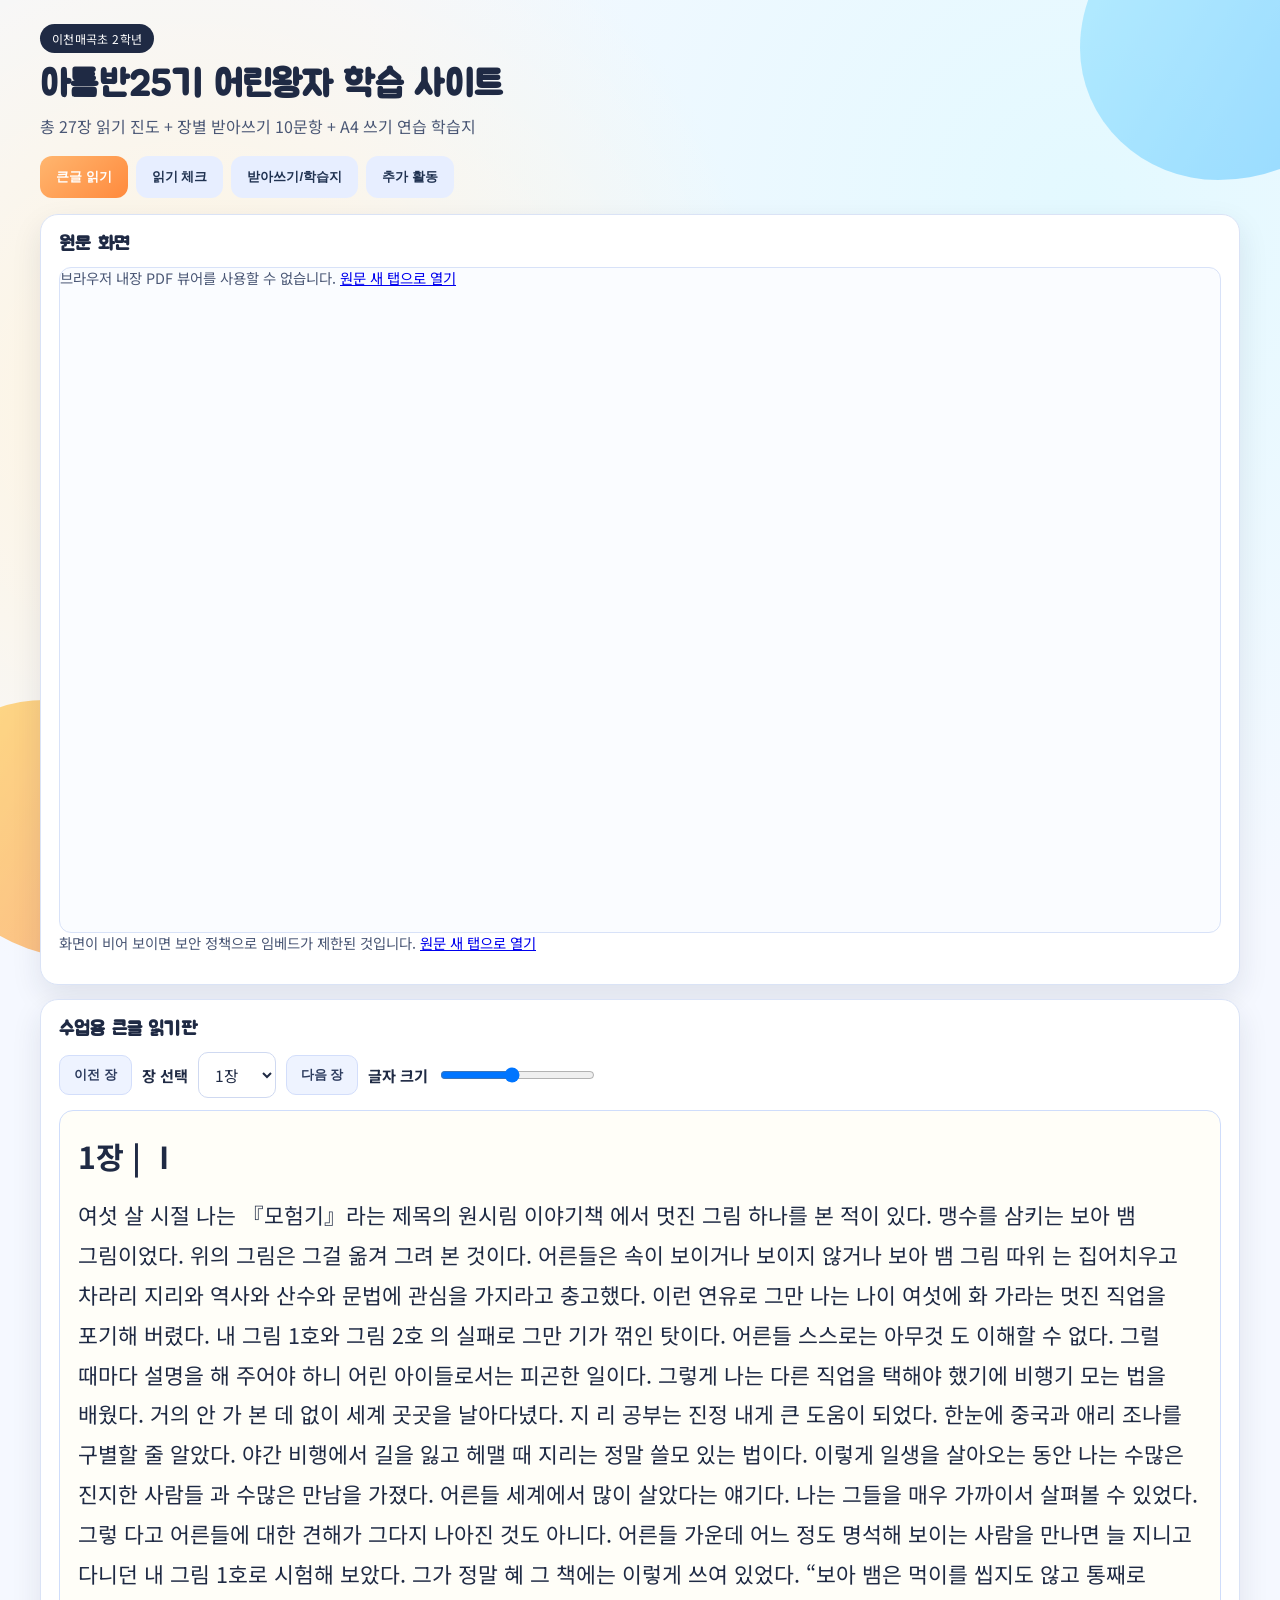
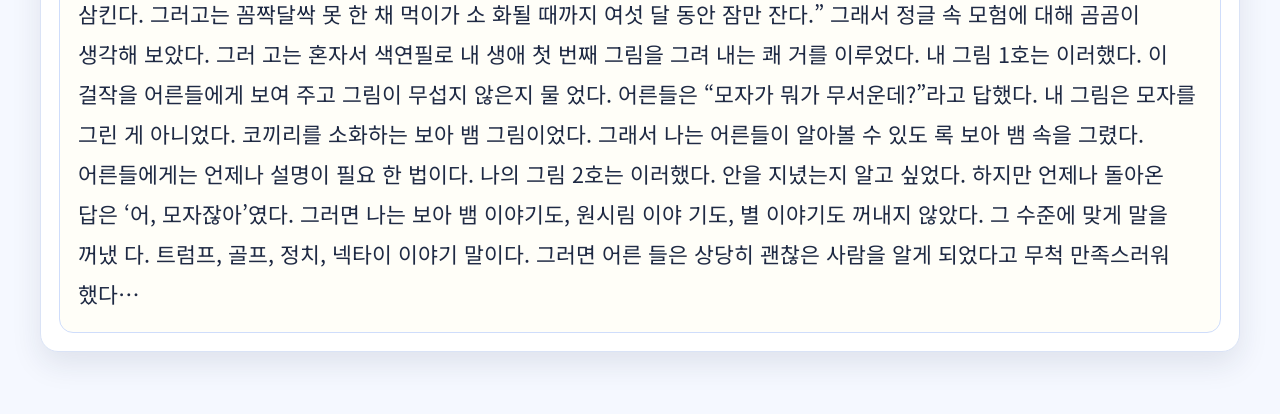
<file: index.html>
<!DOCTYPE html>
<html lang="ko">
  <head>
    <meta charset="UTF-8" />
    <meta name="viewport" content="width=device-width, initial-scale=1.0" />
    <title>아톰반25기(이천매곡초 2학년) 어린왕자 학습 사이트</title>
    <link rel="preconnect" href="https://fonts.googleapis.com" />
    <link rel="preconnect" href="https://fonts.gstatic.com" crossorigin />
    <link href="https://fonts.googleapis.com/css2?family=Jua&family=Noto+Sans+KR:wght@400;500;700;900&display=swap" rel="stylesheet" />
    <link rel="stylesheet" href="./styles.css?v=20260227-5" />
  </head>
  <body>
    <div class="bg-shape bg-shape-left" aria-hidden="true"></div>
    <div class="bg-shape bg-shape-right" aria-hidden="true"></div>

    <header class="site-header">
      <p class="badge">이천매곡초 2학년</p>
      <h1>아톰반25기 어린왕자 학습 사이트</h1>
      <p class="subtitle">총 27장 읽기 진도 + 장별 받아쓰기 10문항 + A4 쓰기 연습 학습지</p>
    </header>

    <main class="app-shell">
      <nav class="tabs" aria-label="학습 탭">
        <button class="tab is-active" data-tab="ebook">큰글 읽기</button>
        <button class="tab" data-tab="progress">읽기 체크</button>
        <button class="tab" data-tab="dictation">받아쓰기/학습지</button>
        <button class="tab" data-tab="extras">추가 활동</button>
      </nav>

      <section class="panel is-active" id="tab-ebook">
        <div class="card edit-only">
          <h2>원문 불러오기 (27장 구성)</h2>
          <p class="helper">
            링크 본문/그림의 이용허락은 선생님이 직접 확인해 주세요. 사이트는 합법적으로 확보한 텍스트를 붙여넣거나 업로드하면 27장 학습 구조로 자동 변환합니다.
          </p>

          <div class="grid two">
            <div class="field">
              <label for="ebookUrl">전자책/원문 링크</label>
              <input id="ebookUrl" type="text" placeholder="https:// ... 또는 ./little_prince_full.pdf" />
              <div class="row-actions">
                <button id="openEbookBtn" class="btn">화면에 열기</button>
                <button id="openNewTabBtn" class="btn secondary">새 탭 열기</button>
              </div>
            </div>
            <div class="field">
              <label for="textFile">텍스트 업로드 (.txt)</label>
              <input id="textFile" type="file" accept=".txt,text/plain" />
            </div>
          </div>

          <div class="field">
            <label for="bookText">본문 붙여넣기</label>
            <textarea id="bookText" rows="8" placeholder="어린왕자 전체 텍스트를 붙여넣으세요. (===== PAGE n ===== 형식도 자동 정리)"></textarea>
            <div class="row-actions">
              <button id="saveTextBtn" class="btn">텍스트 저장</button>
              <button id="analyzeTextBtn" class="btn accent">27장 자동 구성 + 장별 10문항 출제</button>
            </div>
          </div>
        </div>

        <div class="card">
          <h3>원문 화면</h3>
          <div class="ebook-viewer-wrap">
            <iframe id="ebookFrame" title="전자책 뷰어" src="about:blank" loading="lazy"></iframe>
            <object id="ebookObject" type="application/pdf" data="" aria-label="원문 PDF 뷰어">
              <p class="helper small">
                브라우저 내장 PDF 뷰어를 사용할 수 없습니다.
                <a id="ebookObjectLink" href="#" target="_blank" rel="noopener noreferrer">원문 새 탭으로 열기</a>
              </p>
            </object>
          </div>
          <p class="helper small">
            화면이 비어 보이면 보안 정책으로 임베드가 제한된 것입니다.
            <a id="ebookDirectLink" href="#" target="_blank" rel="noopener noreferrer">원문 새 탭으로 열기</a>
          </p>
        </div>

        <div class="card">
          <h3>수업용 큰글 읽기판</h3>
          <div class="reader-toolbar">
            <button id="prevChapterBtn" class="btn secondary">이전 장</button>
            <label for="readingChapterSelect">장 선택</label>
            <select id="readingChapterSelect"></select>
            <button id="nextChapterBtn" class="btn secondary">다음 장</button>
            <label for="fontScale">글자 크기</label>
            <input id="fontScale" type="range" min="1" max="1.9" step="0.1" />
          </div>
          <article id="readingBoard" class="reading-board">
            <h4 id="readingTitle"></h4>
            <p id="readingText"></p>
          </article>
        </div>
      </section>

      <section class="panel" id="tab-progress">
        <div class="card">
          <h2>27장 읽기 체크</h2>
          <div class="progress-wrap">
            <div class="progress-info">
              <strong id="progressPercent">0%</strong>
              <span id="progressText">0 / 27 장 완료</span>
            </div>
            <div class="progress-bar"><span id="progressFill"></span></div>
          </div>
          <div id="sectionList" class="section-list"></div>
        </div>
      </section>

      <section class="panel" id="tab-dictation">
        <div class="card">
          <h2>27주 운영 + 장별 받아쓰기 10문항</h2>
          <p class="helper">3월 초 시작 기준으로 27주 운영표를 만들고, 각 장에서 2학년 수준의 핵심 낱말/짧은 표현 10문항(각 10글자 이내)을 자동 생성합니다.</p>

          <div class="grid two">
            <div class="field">
              <label for="dictationChapterSelect">문제 확인 장</label>
              <select id="dictationChapterSelect"></select>
            </div>
            <div class="field">
              <label for="schoolYear">학년도</label>
              <input id="schoolYear" type="number" min="2024" max="2100" />
            </div>
          </div>

          <div class="grid two">
            <div class="field">
              <label for="termStartDate">1주차 시작일(3월 초)</label>
              <input id="termStartDate" type="date" />
            </div>
            <div class="field">
              <label for="testDate">해당 주 받아쓰기 시험일</label>
              <input id="testDate" type="date" />
            </div>
          </div>

          <div class="row-actions">
            <button id="buildScheduleBtn" class="btn secondary">27주 운영표 만들기</button>
            <span id="currentWeekInfo" class="inline-note"></span>
          </div>

          <div class="row-actions">
            <button id="generateChapterBtn" class="btn">현재 장 10문항 재생성</button>
            <button id="generateAllBtn" class="btn accent">1~27장 전체 10문항 생성</button>
            <button id="saveWorksheetBtn" class="btn secondary">현재 장 저장</button>
            <button id="printPdfBtn" class="btn">현재 장 A4 PDF</button>
          </div>

          <div id="weekPlanner" class="week-planner"></div>
          <div id="dictationList" class="dictation-list"></div>
        </div>

        <article class="card worksheet-preview">
          <div class="row-actions worksheet-actions">
            <button id="worksheetPdfTopBtn" class="btn">PDF 저장 (A4 세로)</button>
            <button id="worksheetPrintTopBtn" class="btn secondary">프린트</button>
          </div>
          <div class="worksheet-page" id="worksheetPage">
            <header>
              <h3>아톰반25기 어린왕자 받아쓰기/쓰기 연습지</h3>
              <p>
                <span id="sheetChapter">장: -</span>
                <span id="sheetWeek">주차: -</span>
                <span id="sheetDate">시험일: -</span>
              </p>
            </header>
            <ol id="sheetQuestions"></ol>
            <footer><p>이천매곡초 2학년 | 문장을 읽고, 바르게 따라 쓰며 연습해요.</p></footer>
          </div>
        </article>
      </section>

      <section class="panel" id="tab-extras">
        <div class="card extras-full">
          <h2>읽은 기록 쓰기</h2>
          <p class="helper">학생 이름, 읽은 날짜, 한 줄 느낌을 기록해 책 읽기 습관을 만들어요.</p>
          <article class="record-sheet">
            <h3>감정 학습 사이트</h3>
            <p class="helper">새 감정 단어 학습 페이지를 별도 화면으로 엽니다. 기존 학습 페이지는 그대로 유지됩니다.</p>
            <div class="row-actions">
              <a class="btn accent" href="./emotion-study.html" target="_blank" rel="noopener noreferrer">표정으로 말해요 열기</a>
            </div>
          </article>

          <article class="record-sheet">
            <div class="record-grid">
              <div class="field">
                <label for="studentName">학생 이름(실명)</label>
                <input id="studentName" type="text" placeholder="예: 김민준" />
              </div>
              <div class="field">
                <label for="readingDate">읽은 날짜</label>
                <input id="readingDate" type="date" />
              </div>
            </div>

            <div class="field">
              <label for="oneLineFeeling">한 줄 느낌</label>
              <textarea id="oneLineFeeling" rows="4" placeholder="예: 여우와 어린 왕자의 약속이 마음에 남았어요."></textarea>
            </div>

            <div class="row-actions">
              <button id="saveReadingRecordBtn" class="btn">기록 저장</button>
              <button id="clearReadingRecordBtn" class="btn secondary">입력 지우기</button>
            </div>
          </article>

          <div class="record-list-wrap">
            <h3>저장된 읽기 기록</h3>
            <div id="readingRecordList" class="reading-record-list"></div>
          </div>
        </div>
      </section>
    </main>

    <template id="sectionItemTemplate">
      <label class="section-item">
        <input type="checkbox" />
        <span class="title"></span>
        <small class="excerpt"></small>
      </label>
    </template>

    <template id="dictationItemTemplate">
      <div class="dictation-item">
        <label></label>
        <textarea rows="2"></textarea>
      </div>
    </template>

    <script src="./app.js?v=20260227-5"></script>
  </body>
</html>
</file>
<file: styles.css>
:root {
  --bg: #f5f8ff;
  --surface: #ffffff;
  --ink: #1f2a44;
  --ink-soft: #4a5775;
  --line: #dae3f6;
  --brand: #ff8a3d;
  --brand-dark: #e86818;
  --mint: #27b8a3;
  --sun: #ffd24d;
  --danger: #ff5f5f;
  --radius: 18px;
  --shadow: 0 12px 30px rgba(31, 42, 68, 0.1);
}

* {
  box-sizing: border-box;
}

body {
  margin: 0;
  font-family: "Noto Sans KR", sans-serif;
  color: var(--ink);
  background: radial-gradient(circle at 15% 20%, #fff4de 0, transparent 30%),
    radial-gradient(circle at 85% 10%, #e3f9ff 0, transparent 35%), var(--bg);
  min-height: 100vh;
  padding: 24px 16px 48px;
  position: relative;
}

.bg-shape {
  position: fixed;
  z-index: -1;
  filter: blur(0.5px);
  opacity: 0.65;
}

.bg-shape-left {
  width: 260px;
  height: 260px;
  border-radius: 48% 52% 33% 67% / 42% 42% 58% 58%;
  left: -80px;
  bottom: -60px;
  background: linear-gradient(120deg, #ffd24d, #ff8a3d);
}

.bg-shape-right {
  width: 300px;
  height: 300px;
  border-radius: 65% 35% 54% 46% / 56% 52% 48% 44%;
  right: -100px;
  top: -120px;
  background: linear-gradient(120deg, #9ce6ff, #67c6ff);
}

.site-header {
  max-width: 1200px;
  margin: 0 auto 18px;
}

.badge {
  display: inline-block;
  margin: 0;
  padding: 6px 12px;
  background: #1f2a44;
  color: #fff;
  border-radius: 999px;
  font-size: 12px;
  letter-spacing: 0.03em;
}

h1,
h2,
h3 {
  font-family: "Jua", sans-serif;
  letter-spacing: 0.01em;
}

.site-header h1 {
  margin: 10px 0 6px;
  font-size: clamp(1.6rem, 2.8vw, 2.4rem);
}

.subtitle {
  margin: 0;
  color: var(--ink-soft);
}

.app-shell {
  max-width: 1200px;
  margin: 0 auto;
}

.edit-only {
  display: none !important;
}

body.edit-mode .edit-only {
  display: block !important;
}

.tabs {
  display: flex;
  gap: 8px;
  flex-wrap: wrap;
  margin-bottom: 16px;
}

.tab {
  border: 0;
  border-radius: 12px;
  padding: 12px 16px;
  font-weight: 700;
  color: #203251;
  background: #e7eeff;
  cursor: pointer;
}

.tab.is-active {
  background: linear-gradient(140deg, #ffb66f, #ff8a3d);
  color: #fff;
}

.panel {
  display: none;
  animation: rise 0.22s ease;
}

.panel.is-active {
  display: block;
}

@keyframes rise {
  from {
    opacity: 0;
    transform: translateY(8px);
  }
  to {
    opacity: 1;
    transform: translateY(0);
  }
}

.card {
  background: var(--surface);
  border: 1px solid var(--line);
  border-radius: var(--radius);
  box-shadow: var(--shadow);
  padding: 18px;
  margin-bottom: 14px;
}

.card h2,
.card h3 {
  margin-top: 0;
  margin-bottom: 10px;
}

.helper {
  color: var(--ink-soft);
  margin: 0 0 12px;
  line-height: 1.45;
}

.helper.small {
  font-size: 0.9rem;
}

.grid.two {
  display: grid;
  grid-template-columns: repeat(2, minmax(0, 1fr));
  gap: 12px;
}

.field {
  display: flex;
  flex-direction: column;
  gap: 8px;
  margin-bottom: 12px;
}

label {
  font-weight: 700;
  font-size: 0.95rem;
}

input,
textarea,
select {
  border: 1px solid #cfd9f1;
  border-radius: 10px;
  padding: 10px 12px;
  font-size: 0.97rem;
  font-family: inherit;
  color: var(--ink);
  background: #fff;
}

textarea {
  resize: vertical;
}

.row-actions {
  display: flex;
  flex-wrap: wrap;
  gap: 8px;
  margin: 8px 0 0;
}

.inline-note {
  align-self: center;
  color: #2f4c86;
  font-weight: 700;
}

.btn {
  border: 0;
  border-radius: 10px;
  padding: 10px 14px;
  background: linear-gradient(140deg, #30ccb4, #1fac96);
  color: #fff;
  font-weight: 700;
  cursor: pointer;
}

.btn.secondary {
  background: #eef3ff;
  color: #2d3c5f;
  border: 1px solid #d3defb;
}

.btn.accent {
  background: linear-gradient(140deg, #ffb66f, #ff8a3d);
}

#ebookFrame {
  width: 100%;
  height: min(74vh, 760px);
  border: 1px solid #d8e2f8;
  border-radius: 12px;
  background: #fafcff;
}

.ebook-viewer-wrap {
  position: relative;
}

#ebookObject {
  width: 100%;
  height: min(74vh, 760px);
  border: 1px solid #d8e2f8;
  border-radius: 12px;
  background: #fafcff;
  display: none;
}

.progress-wrap {
  margin-bottom: 14px;
}

.progress-info {
  display: flex;
  gap: 12px;
  align-items: baseline;
}

.progress-info strong {
  font-size: 1.4rem;
  color: #1e8f7d;
}

.progress-bar {
  margin-top: 8px;
  width: 100%;
  height: 12px;
  border-radius: 999px;
  background: #edf2ff;
  overflow: hidden;
}

#progressFill {
  display: block;
  width: 0;
  height: 100%;
  background: linear-gradient(90deg, #30ccb4, #ffb66f);
}

.section-list {
  display: grid;
  grid-template-columns: repeat(auto-fill, minmax(240px, 1fr));
  gap: 10px;
}

.section-item {
  border: 1px solid #dce6fb;
  border-radius: 12px;
  padding: 10px;
  display: grid;
  grid-template-columns: 20px 1fr;
  column-gap: 8px;
  row-gap: 4px;
  align-items: start;
  background: #fbfdff;
}

.section-item input {
  margin-top: 3px;
}

.section-item .title {
  font-weight: 800;
}

.section-item .excerpt {
  grid-column: 2;
  color: var(--ink-soft);
}

.dictation-list {
  display: grid;
  gap: 8px;
  margin-top: 12px;
}

.week-planner {
  margin-top: 12px;
  margin-bottom: 8px;
  display: grid;
  grid-template-columns: repeat(auto-fill, minmax(190px, 1fr));
  gap: 8px;
}

.week-chip {
  border: 1px solid #d4def8;
  background: #f7f9ff;
  color: #203251;
  border-radius: 10px;
  padding: 9px 10px;
  text-align: left;
  font-size: 0.88rem;
  font-weight: 700;
  cursor: pointer;
}

.week-chip.is-active {
  background: #fff1e3;
  border-color: #ffb66f;
  color: #8b4a0e;
}

.dictation-item {
  display: grid;
  grid-template-columns: 90px 1fr;
  gap: 8px;
  align-items: center;
}

.worksheet-preview {
  background: #f8fbff;
}

.worksheet-actions {
  margin-bottom: 12px;
}

.worksheet-page {
  width: 100%;
  max-width: 794px;
  margin: 0 auto;
  background: #fff;
  border: 1px solid #dce6f8;
  border-radius: 8px;
  padding: 22px;
}

.worksheet-page header h3 {
  margin: 0;
}

.worksheet-page header p {
  margin: 8px 0 18px;
  display: flex;
  justify-content: space-between;
  gap: 8px;
  flex-wrap: wrap;
  color: #2d3d62;
  font-weight: 700;
}

#sheetQuestions {
  margin: 0;
  padding-left: 22px;
  min-height: 420px;
}

#sheetQuestions li {
  margin-bottom: 14px;
  line-height: 1.35;
  border-bottom: 1px dotted #d7e1f3;
  padding-bottom: 8px;
}

.worksheet-page footer {
  margin-top: 24px;
  text-align: right;
  color: #59698e;
  font-size: 0.9rem;
}

.extras-full {
  min-height: min(78vh, 920px);
  display: flex;
  flex-direction: column;
}

.record-sheet {
  border: 1px solid #dbe5fb;
  border-radius: 16px;
  background: linear-gradient(160deg, #fbfdff, #f4f8ff);
  padding: 16px;
}

.record-grid {
  display: grid;
  grid-template-columns: repeat(2, minmax(0, 1fr));
  gap: 12px;
}

#oneLineFeeling {
  font-size: 1.05rem;
  line-height: 1.55;
}

.record-list-wrap {
  margin-top: 14px;
  flex: 1;
  display: flex;
  flex-direction: column;
}

.record-list-wrap h3 {
  margin: 0 0 8px;
}

.reading-record-list {
  border: 1px solid #dbe5fb;
  border-radius: 14px;
  background: #fcfdff;
  padding: 10px;
  overflow: auto;
  min-height: 220px;
}

.record-item {
  border: 1px solid #e5ebfb;
  background: #fff;
  border-radius: 10px;
  padding: 10px 12px;
  margin-bottom: 8px;
}

.record-item:last-child {
  margin-bottom: 0;
}

.record-item .meta {
  margin: 0 0 4px;
  font-size: 0.9rem;
  color: #4b5d84;
  font-weight: 700;
}

.record-item .feeling {
  margin: 0;
  font-size: 1rem;
  line-height: 1.5;
}

@media (max-width: 900px) {
  .grid.two,
  .record-grid {
    grid-template-columns: 1fr;
  }

  .worksheet-page header p {
    flex-direction: column;
    gap: 4px;
  }

  .dictation-item {
    grid-template-columns: 1fr;
  }
}

@media print {
  body {
    background: #fff;
    padding: 0;
  }

  .site-header,
  .tabs,
  .panel,
  .bg-shape {
    display: none !important;
  }

  .worksheet-page {
    border: 0;
    border-radius: 0;
    box-shadow: none;
    width: 210mm;
    min-height: 297mm;
    margin: 0;
    padding: 15mm;
  }

}

.reader-toolbar {
  display: flex;
  flex-wrap: wrap;
  align-items: center;
  gap: 10px;
  margin-bottom: 12px;
}

.reading-board {
  border: 1px solid #cfddfb;
  border-radius: 14px;
  background: #fffef8;
  padding: 18px;
  line-height: 1.85;
  min-height: min(68vh, 900px);
}

.reading-board h4 {
  margin: 0 0 10px;
  font-size: 1.4em;
}

.reading-board p {
  margin: 0;
  font-size: 1em;
  white-space: pre-wrap;
  word-break: keep-all;
}

.dictation-item {
  align-items: start;
}

.dictation-item textarea {
  min-height: 62px;
  font-size: 1rem;
  line-height: 1.45;
}

#sheetQuestions .question-sentence {
  font-size: 1.08rem;
  font-weight: 700;
  line-height: 1.45;
  margin-bottom: 6px;
}

#sheetQuestions .practice-line {
  border-bottom: 1px solid #9aabcf;
  height: 40px;
  margin-bottom: 8px;
}

@media (max-width: 900px) {
  .reader-toolbar {
    align-items: stretch;
  }

  .reader-toolbar label {
    width: 100%;
    margin-top: 4px;
  }
}
</file>
